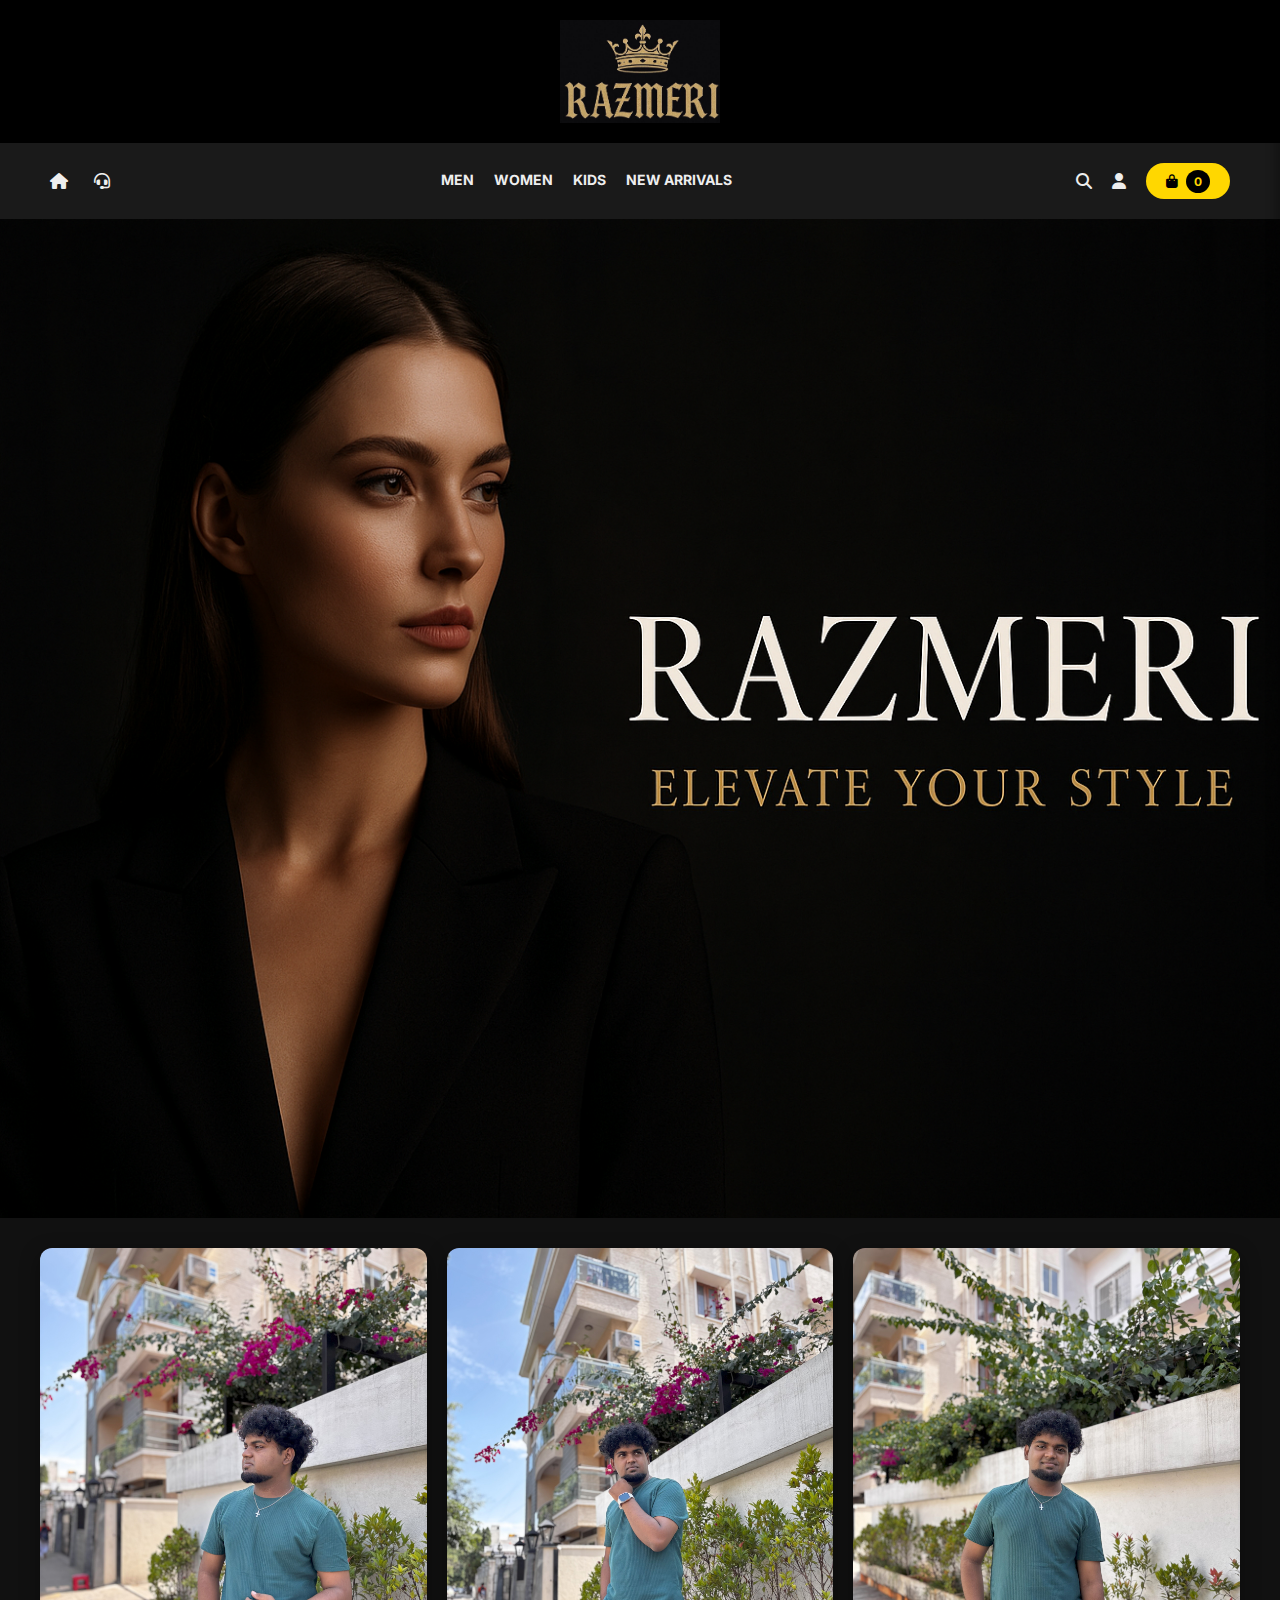
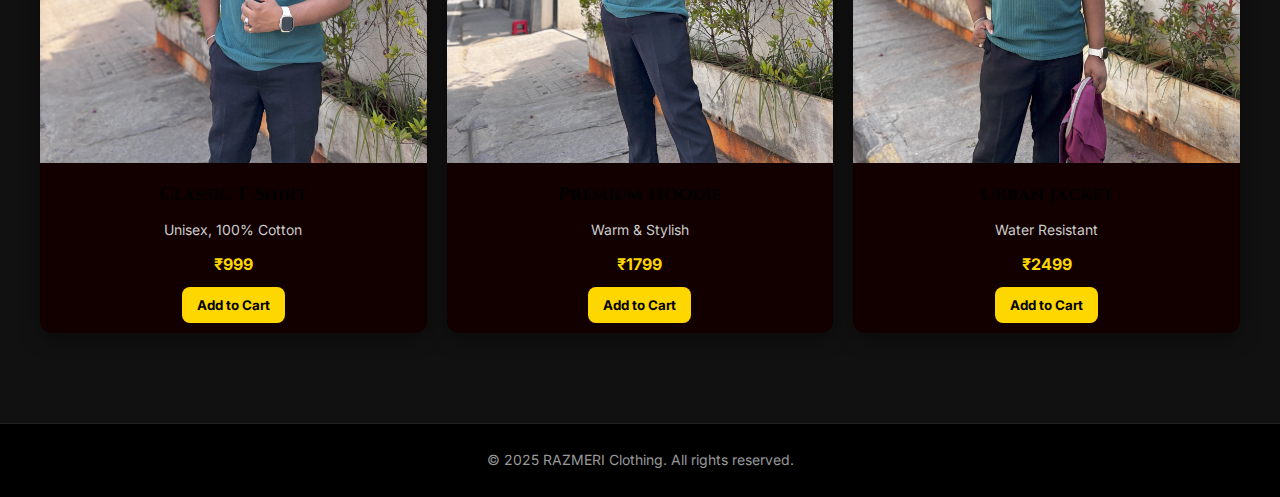
<file: index.html>
<!DOCTYPE html>
<html lang="en">
<head>
  <meta charset="UTF-8" />
  <meta name="viewport" content="width=device-width, initial-scale=1.0" />
  <title>RAZMERI - Luxury Gothic Fashion</title>
  <link rel="stylesheet" href="style.css" />
  <link href="https://fonts.googleapis.com/css2?family=Cinzel:wght@500;700&family=Inter:wght@300;500&display=swap" rel="stylesheet" />
  <link rel="stylesheet" href="https://cdnjs.cloudflare.com/ajax/libs/font-awesome/6.5.0/css/all.min.css"/>
</head>
<body>
  <!-- Header -->
  <header>
    <img src="logo.png.jpeg" alt="RAZMERI Logo" class="logo" />
  </header>

  <!-- Navigation -->
  <nav>
  <div class="nav-left">
    <a href="#"><i class="fa-solid fa-house"></i><span></span></a>
    <a href="#"><i class="fa-solid fa-headset"></i><span></span></a>
  </div>

  <div class="nav-center">
    <a href="#">Men</a>
    <a href="#">Women</a>
    <a href="#">kids</a>
    <a href="#">New Arrivals</a>
    
  </div>

  <div class="nav-right cart-container">
    <a href="search"><i class="fa-solid fa-magnifying-glass"></i></i></a>
    <a href="auth.html"><i class="fa-solid fa-user"></i></a> 
    <!-- Login icon -->
    <button id="cart-btn"><i class="fa-solid fa-bag-shopping"></i><span id="cart-count">0</span></button>
  </div>
</nav>

  <!-- Hero Banner -->
  <div class="hero">
    <div class="hero-text"></div>
  </div>

  <!-- Product Section -->
  <section class="products">
    <div class="product-card">
      <a href="product.html">
      <img src="zach002.jpg" alt="T-shirt" />
      </a>
      <div class="info">
        <h3>Classic T-Shirt</h3>
        <p>Unisex, 100% Cotton</p>
        <div class="price">₹999</div>
        <button class="add-to-cart" data-name="Classic T-Shirt" data-price="999">Add to Cart</button>
      </div>
    </div>
    <div class="product-card">
      <a href="product.html">
      <img src="zach003.jpg" alt="Hoodie" />
      </a>
      <div class="info">
        <h3>Premium Hoodie</h3>
        <p>Warm & Stylish</p>
        <div class="price">₹1799</div>
        <button class="add-to-cart" data-name="Premium Hoodie" data-price="1799">Add to Cart</button>
      </div>
    </div>
    <div class="product-card">
      <a href="product.html">
      <img src="zach004.jpg" alt="Jacket" />
      </a>
      <div class="info">
        <h3>Urban Jacket</h3>
        <p>Water Resistant</p>
        <div class="price">₹2499</div>
        <button class="add-to-cart" data-name="Urban Jacket" data-price="2499">Add to Cart</button>
      </div>
    </div>
  </section>

  <!-- Cart Drawer -->
  <div id="cart-drawer" class="hidden">
    <div class="cart-header">
      <h2>Your Cart</h2>
      <button id="close-cart">x</button>
    </div>
    <ul id="cart-items"></ul>
    <div class="cart-footer">
      <p><strong>Subtotal:</strong> ₹<span id="cart-subtotal">0</span></p>
      <p><strong>Shipping:</strong> ₹49</p>
      <p><strong>Total:</strong> ₹<span id="cart-total">0</span></p>
      <div class="cart-actions">
        <button id="checkout-btn">Checkout</button>
      </div>
    </div>
  </div>

  <!-- Footer -->
  <footer>
    &copy; 2025 RAZMERI Clothing. All rights reserved.
  </footer>

  <script src="script.js"></script>
</body>
</html>
</file>
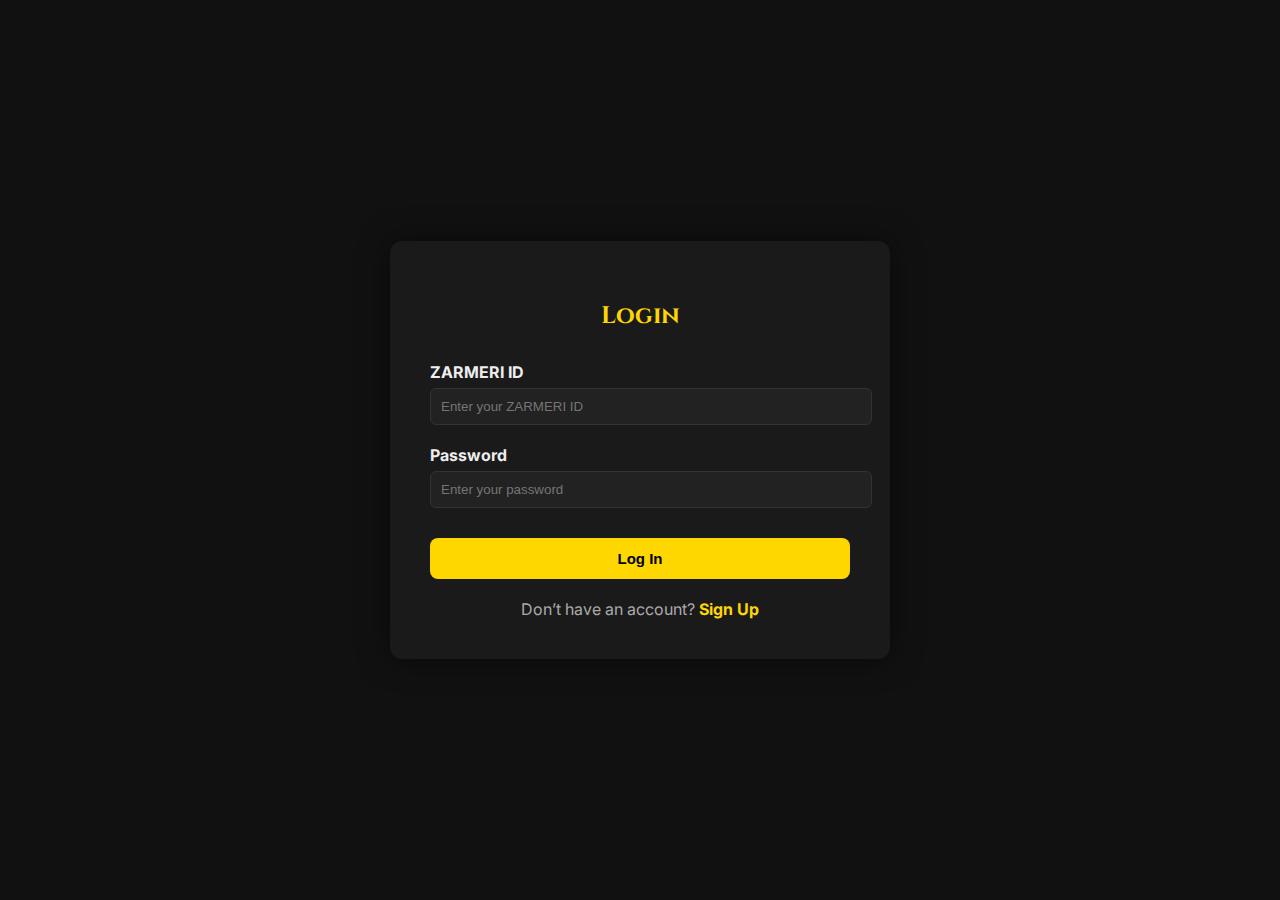
<file: auth.html>
<!DOCTYPE html>
<html lang="en">
<head>
  <meta charset="UTF-8" />
  <meta name="viewport" content="width=device-width, initial-scale=1.0"/>
  <title>ZARMERI Login / Signup</title>
  <link href="https://fonts.googleapis.com/css2?family=Cinzel:wght@600&family=Inter:wght@300;500&display=swap" rel="stylesheet">
  <style>
    body {
      margin: 0;
      font-family: 'Inter', sans-serif;
      background-color: #111;
      color: #eee;
      display: flex;
      justify-content: center;
      align-items: center;
      height: 100vh;
    }

    .auth-container {
      background-color: #1a1a1a;
      padding: 40px;
      border-radius: 12px;
      width: 90%;
      max-width: 420px;
      box-shadow: 0 0 30px rgba(0, 0, 0, 0.5);
    }

    h2 {
      font-family: 'Cinzel', serif;
      text-align: center;
      color: gold;
      margin-bottom: 30px;
    }

    .form-group {
      margin-bottom: 20px;
    }

    .form-group label {
      display: block;
      margin-bottom: 6px;
      font-weight: bold;
    }

    .form-group input {
      width: 100%;
      padding: 10px;
      border-radius: 6px;
      border: 1px solid #333;
      background-color: #222;
      color: #eee;
    }

    .btn {
      width: 100%;
      background-color: gold;
      color: black;
      padding: 12px;
      border: none;
      font-weight: bold;
      font-size: 15px;
      cursor: pointer;
      border-radius: 8px;
      margin-top: 10px;
      transition: 0.3s;
    }

    .btn:hover {
      background-color: white;
    }

    .toggle {
      text-align: center;
      margin-top: 20px;
      color: #aaa;
    }

    .toggle span {
      color: gold;
      cursor: pointer;
      font-weight: bold;
    }

    .hidden {
      display: none;
    }

    .success-message {
      margin-top: 20px;
      text-align: center;
      color: gold;
      font-family: 'Cinzel', serif;
    }

    @media(max-width: 500px) {
      .auth-container {
        padding: 30px 20px;
      }
    }
  </style>
</head>
<body>

  <div class="auth-container">
    <!-- LOGIN FORM -->
    <form id="login-form">
      <h2>Login</h2>
      <div class="form-group">
        <label>ZARMERI ID</label>
        <input type="text" id="login-id" placeholder="Enter your ZARMERI ID" required />
      </div>
      <div class="form-group">
        <label>Password</label>
        <input type="password" id="login-password" placeholder="Enter your password" required />
      </div>
      <button class="btn" type="submit">Log In</button>
      <div class="toggle">
        Don’t have an account? <span onclick="toggleForms()">Sign Up</span>
      </div>
    </form>

    <!-- SIGNUP FORM -->
    <form id="signup-form" class="hidden">
      <h2>Sign Up</h2>
      <div class="form-group">
        <label>Name</label>
        <input type="text" id="signup-name" placeholder="Your name" required />
      </div>
      <div class="form-group">
        <label>Email or Phone</label>
        <input type="text" id="signup-email" placeholder="Email or phone" required />
      </div>
      <div class="form-group">
        <label>Password</label>
        <input type="password" id="signup-password" placeholder="Create a password" required />
      </div>
      <button class="btn" type="submit">Create Account</button>
      <div class="success-message" id="account-id-msg"></div>
      <div class="toggle">
        Already have an account? <span onclick="toggleForms()">Login</span>
      </div>
    </form>
  </div>

  <script>
    function toggleForms() {
      document.getElementById("login-form").classList.toggle("hidden");
      document.getElementById("signup-form").classList.toggle("hidden");
      document.getElementById("account-id-msg").textContent = "";
    }

    // Simulated database using localStorage
    const users = JSON.parse(localStorage.getItem("razmeri_users") || "{}");

    document.getElementById("signup-form").addEventListener("submit", function(e) {
      e.preventDefault();

      const name = document.getElementById("signup-name").value.trim();
      const email = document.getElementById("signup-email").value.trim();
      const password = document.getElementById("signup-password").value.trim();

      const accountId = "ZRM-" + Math.floor(1000 + Math.random() * 9000);

      users[accountId] = { name, email, password };
      localStorage.setItem("razmeri_users", JSON.stringify(users));

      document.getElementById("account-id-msg").textContent =
        `Your ZARMERI ID is: ${accountId}. Please save it to log in next time.`;
    });

    document.getElementById("login-form").addEventListener("submit", function(e) {
      e.preventDefault();

      const loginId = document.getElementById("login-id").value.trim();
      const loginPassword = document.getElementById("login-password").value.trim();

      if (users[loginId] && users[loginId].password === loginPassword) {
        alert("Welcome, " + users[loginId].name + "! You have successfully logged in.");
        // Redirect or do something here
      } else {
        alert("Invalid ID or password.");
      }
    });
  </script>

</body>
</html>
</file>
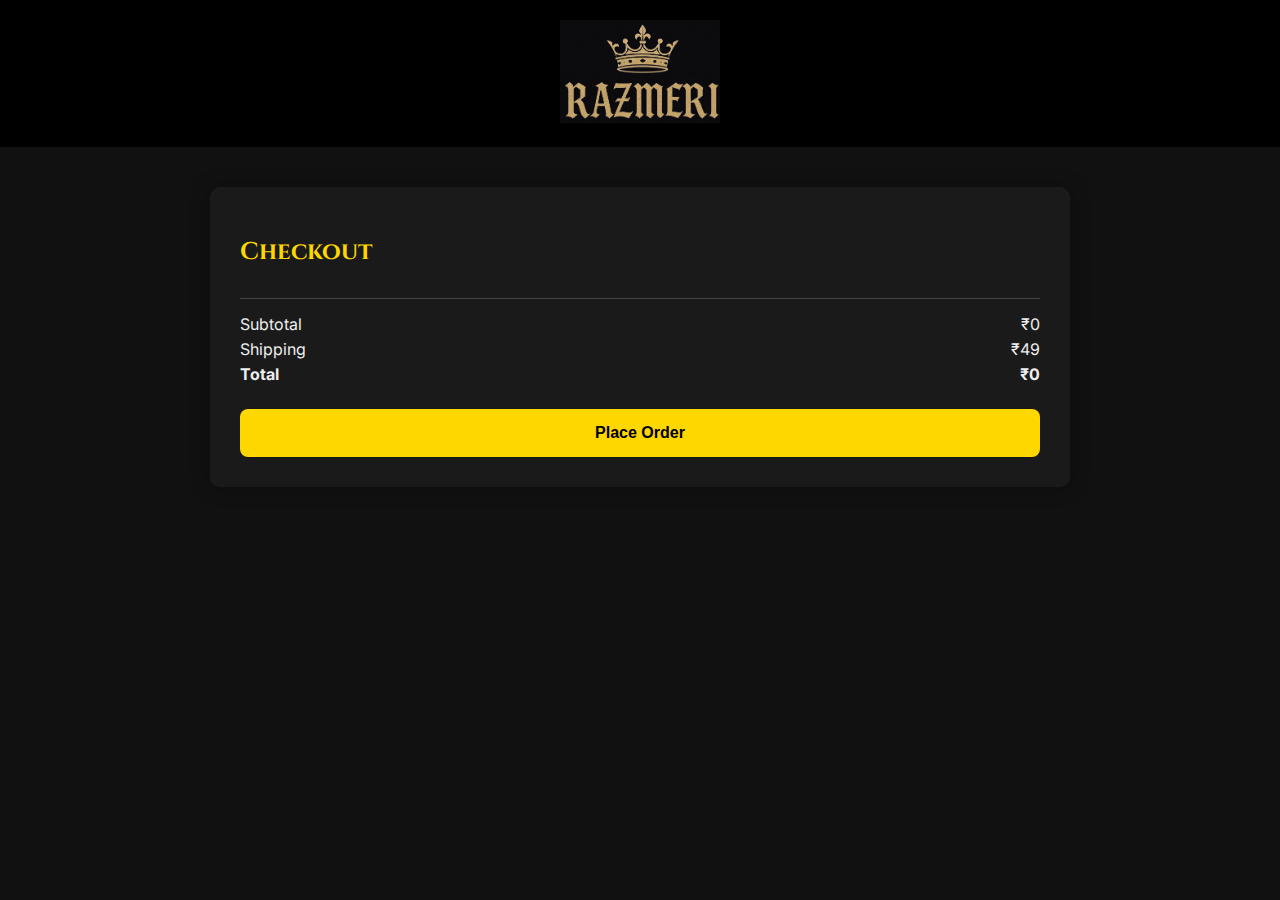
<file: CHECKOUT.HTML>
<!DOCTYPE html>
<html lang="en">
<head>
  <meta charset="UTF-8" />
  <meta name="viewport" content="width=device-width, initial-scale=1.0"/>
  <title>RAZMERI - Checkout</title>
  <link rel="stylesheet" href="https://cdnjs.cloudflare.com/ajax/libs/font-awesome/6.5.0/css/all.min.css"/>
  <style>
    @import url('https://fonts.googleapis.com/css2?family=Cinzel:wght@600&family=Inter:wght@400;500&display=swap');

    body {
      margin: 0;
      padding: 0;
      font-family: 'Inter', sans-serif;
      background-color: #111;
      color: #eee;
    }

    header {
      background-color: #000;
      padding: 20px;
      text-align: center;
    }

    .logo {
      max-width: 160px;
      height: auto;
    }

    .checkout-container {
      max-width: 800px;
      margin: 40px auto;
      padding: 30px;
      background-color: #1a1a1a;
      border-radius: 10px;
      box-shadow: 0 0 20px rgba(0,0,0,0.3);
    }

    h2 {
      font-family: 'Cinzel', serif;
      color: gold;
      margin-bottom: 20px;
    }

    .order-summary {
      margin-bottom: 30px;
    }

    .order-item {
      display: flex;
      justify-content: space-between;
      padding: 10px 0;
      border-bottom: 1px solid #333;
    }

    .totals {
      margin-top: 20px;
      border-top: 1px solid #444;
      padding-top: 10px;
    }

    .totals div {
      display: flex;
      justify-content: space-between;
      margin: 5px 0;
    }

    .checkout-btn {
      width: 100%;
      background-color: gold;
      color: black;
      border: none;
      padding: 15px;
      font-size: 16px;
      font-weight: bold;
      cursor: pointer;
      border-radius: 8px;
      margin-top: 20px;
      transition: background-color 0.3s ease;
    }

    .checkout-btn:hover {
      background-color: white;
      color: black;
    }

    @media (max-width: 600px) {
      .checkout-container {
        margin: 20px;
        padding: 20px;
      }

      .order-item, .totals div {
        flex-direction: column;
        gap: 5px;
        align-items: flex-start;
      }

      .checkout-btn {
        font-size: 14px;
        padding: 12px;
      }
    }
  </style>
</head>
<body>
  <header>
    <img src="logo.png.jpeg" alt="RAZMERI Logo" class="logo" />
  </header>

  <div class="checkout-container">
    <h2>Checkout</h2>
    <div class="order-summary" id="order-summary">
      <!-- JavaScript will insert items here -->
    </div>

    <div class="totals">
      <div><span>Subtotal</span><span id="subtotal">₹0</span></div>
      <div><span>Shipping</span><span>₹49</span></div>
      <div><strong>Total</strong><strong id="total">₹0</strong></div>
    </div>

    <button class="checkout-btn" onclick="placeOrder()">Place Order</button>
  </div>

  <script>
    const cart = JSON.parse(localStorage.getItem("cart")) || [];
    const summaryContainer = document.getElementById("order-summary");
    const subtotalEl = document.getElementById("subtotal");
    const totalEl = document.getElementById("total");
    const stateGSTEl = document.getElementById("state-gst");
    const centralGSTEl = document.getElementById("central-gst");

    let subtotal = 0;
    summaryContainer.innerHTML = "";

    cart.forEach(item => {
      const itemRow = document.createElement("div");
      itemRow.className = "order-item";
      itemRow.innerHTML = `
        <span>${item.name} × ${item.quantity || 1}</span>
        <span>₹${item.price * (item.quantity || 1)}</span>
      `;
      summaryContainer.appendChild(itemRow);
      subtotal += item.price * (item.quantity || 1);
    });

    const shipping = 49;
    const total = subtotal + shipping + stateGST + centralGST;

    subtotalEl.textContent = `₹${subtotal}`;
    stateGSTEl.textContent = `₹${stateGST}`;
    centralGSTEl.textContent = `₹${centralGST}`;
    totalEl.textContent = `₹${total}`;

    function placeOrder() {
      alert("🧾 Thank you for your order! Your items will be shipped soon.");
      localStorage.removeItem("cart");
      window.location.href = "index.html";
    }
  </script>
</body>
</html>
</file>
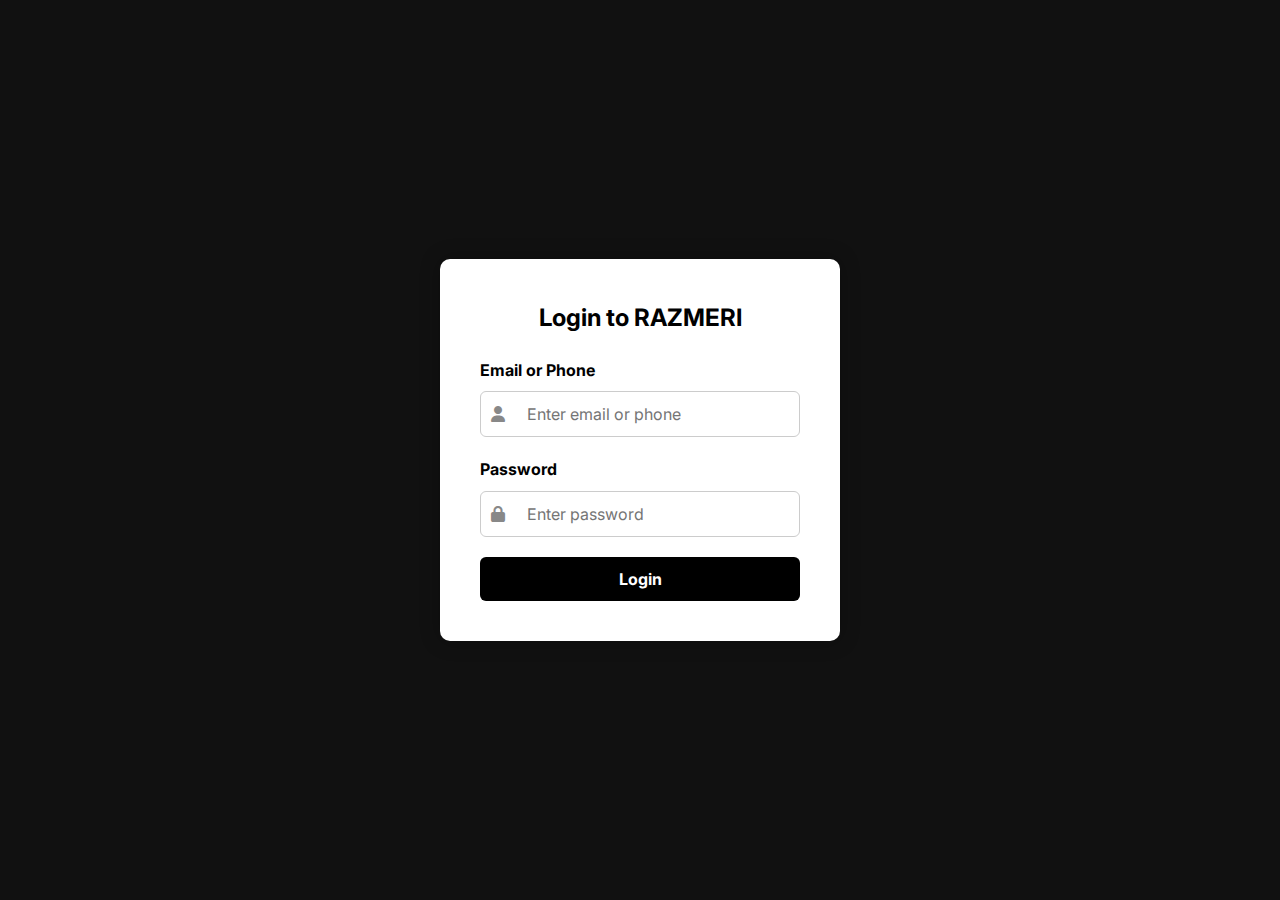
<file: Login.html>
<!DOCTYPE html>
<html lang="en">
<head>
  <meta charset="UTF-8">
  <meta name="viewport" content="width=device-width, initial-scale=1.0">
  <title>RAZMERI Login</title>
  <link rel="stylesheet" href="style.css">
  <link rel="stylesheet" href="https://cdnjs.cloudflare.com/ajax/libs/font-awesome/6.5.0/css/all.min.css">
  <style>
    body {
      display: flex;
      justify-content: center;
      align-items: center;
      height: 100vh;
      background-color: #111;
    }
    .login-box {
      background: #fff;
      padding: 40px;
      border-radius: 10px;
      box-shadow: 0 0 20px rgba(0,0,0,0.3);
      max-width: 400px;
      width: 100%;
    }
    .login-box h2 {
      text-align: center;
      margin-bottom: 20px;
    }
    .input-group {
      margin-bottom: 20px;
    }
    .input-group label {
      display: block;
      margin-bottom: 8px;
      font-weight: bold;
    }
    .input-group input {
      width: 100%;
      padding: 12px;
      border: 1px solid #ccc;
      border-radius: 6px;
    }
    .login-btn {
      width: 100%;
      background-color: black;
      color: white;
      padding: 12px;
      border: none;
      border-radius: 6px;
      font-weight: bold;
      cursor: pointer;
      font-size: 16px;
      transition: background 0.3s;
    }
    .login-btn:hover {
      background-color: gold;
      color: black;
    }
    .icon-input {
      display: flex;
      align-items: center;
      border: 1px solid #ccc;
      border-radius: 6px;
      padding: 0 10px;
      background-color: #fff;
    }
    .icon-input i {
      color: #888;
      margin-right: 10px;
    }
    .icon-input input {
      border: none;
      padding: 12px;
      flex: 1;
      font-size: 16px;
    }
    .icon-input input:focus {
      outline: none;
    }
  </style>
</head>
<body>
  <div class="login-box">
    <h2>Login to RAZMERI</h2>
    <form>
      <div class="input-group">
        <label for="emailOrPhone">Email or Phone</label>
        <div class="icon-input">
          <i class="fa-solid fa-user"></i>
          <input type="text" id="emailOrPhone" placeholder="Enter email or phone" required>
        </div>
      </div>
      <div class="input-group">
        <label for="password">Password</label>
        <div class="icon-input">
          <i class="fa-solid fa-lock"></i>
          <input type="password" id="password" placeholder="Enter password" required>
        </div>
      </div>
      <button type="submit" class="login-btn">Login</button>
    </form>
  </div>
</body>
</html>
</file>
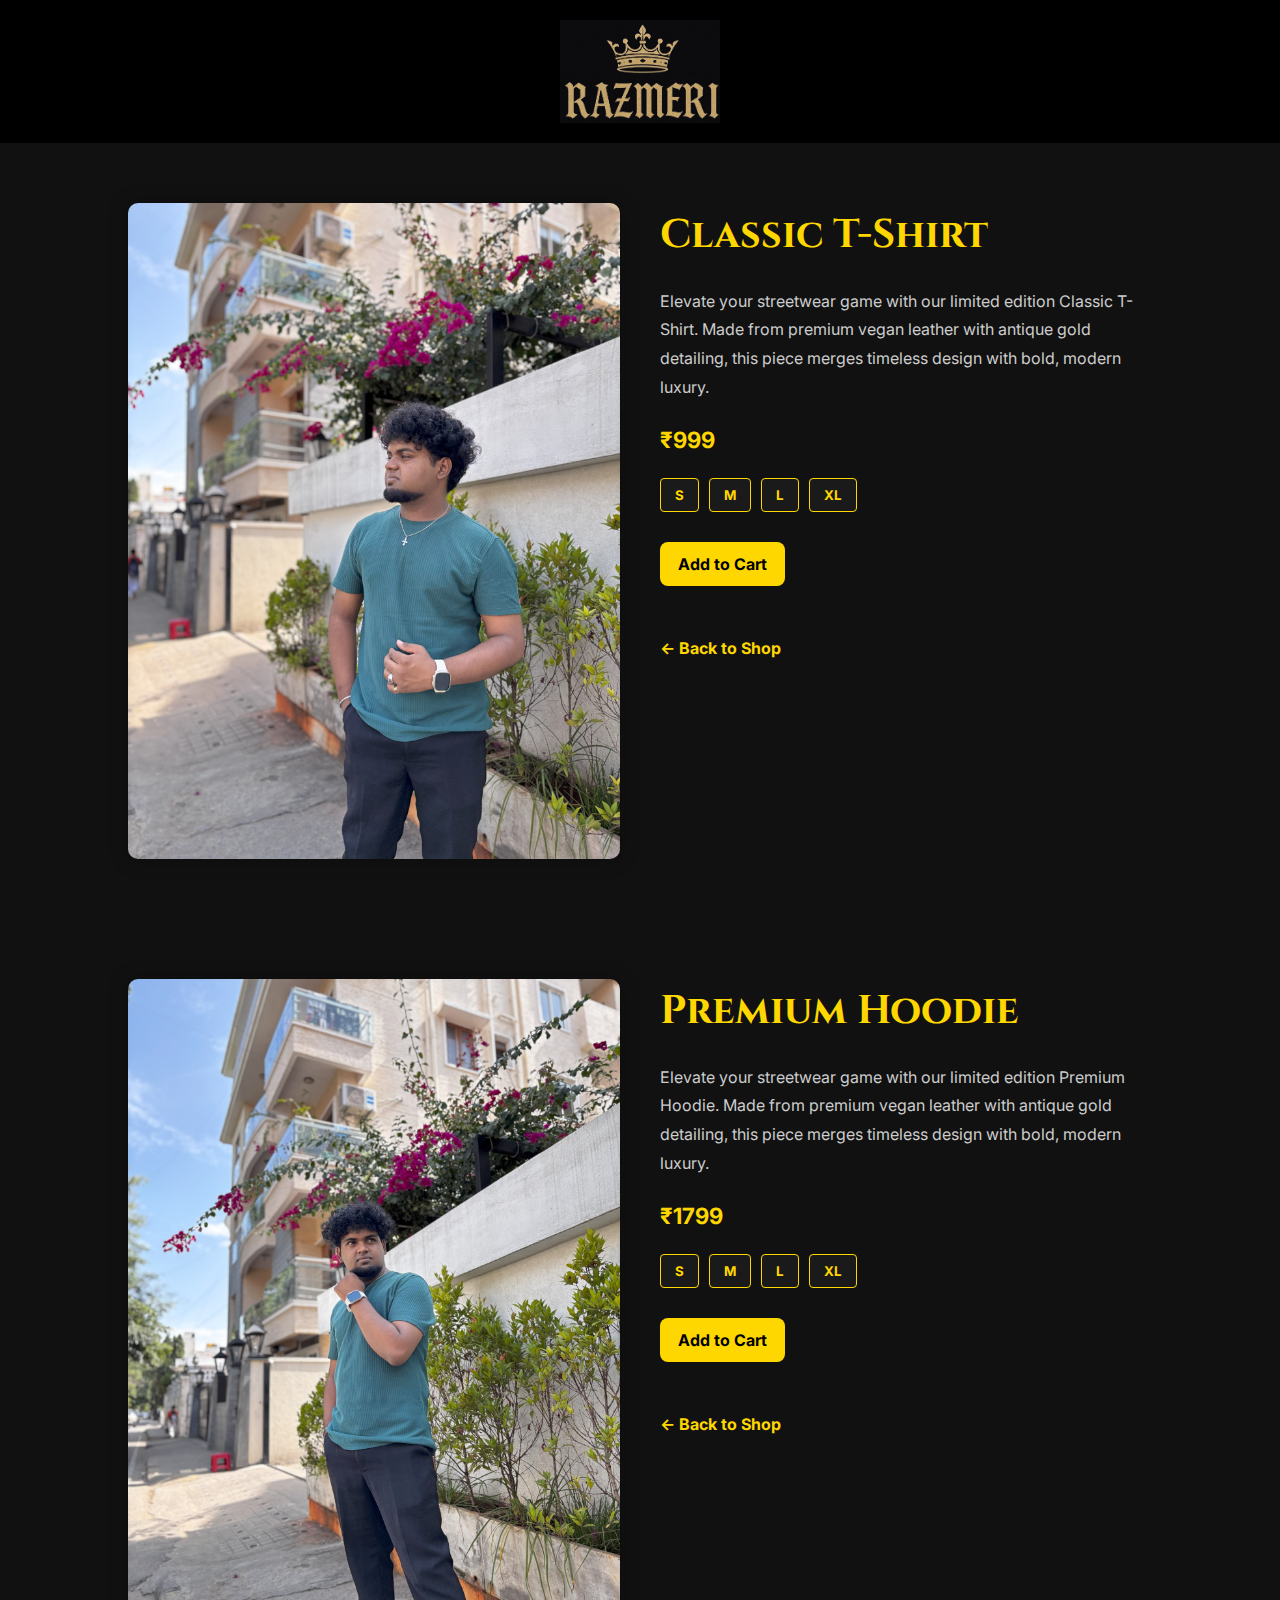
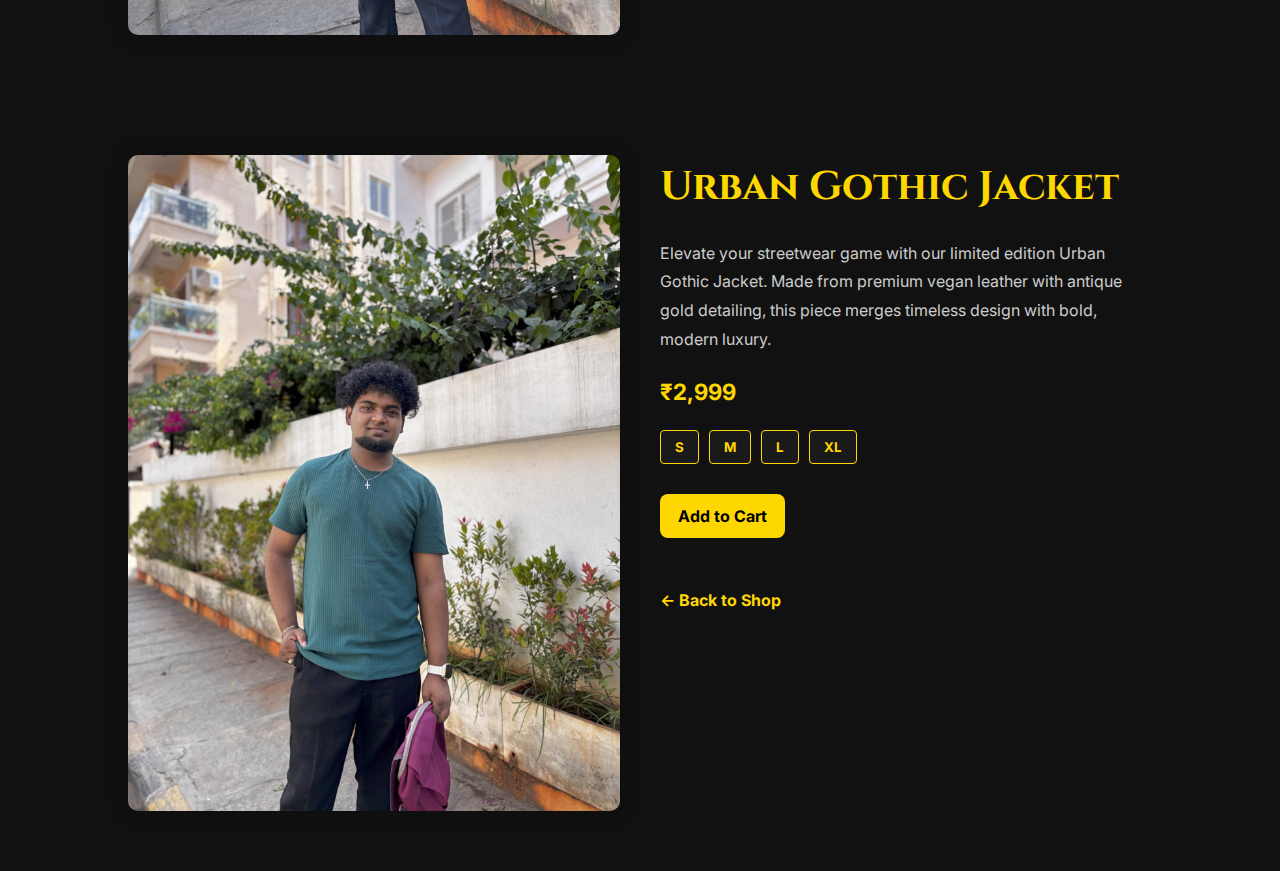
<file: product.html>
<!DOCTYPE html>
<html lang="en">
<head>
  <meta charset="UTF-8" />
  <meta name="viewport" content="width=device-width, initial-scale=1.0"/>
  <title>RAZMERI - Product Detail</title>
  <link rel="stylesheet" href="style.css">
  <link href="https://fonts.googleapis.com/css2?family=Cinzel:wght@500;700&family=Inter:wght@300;500&display=swap" rel="stylesheet">
  <style>
    body {
      background-color: #111;
      color: #eee;
      font-family: 'Inter', sans-serif;
    }

    .product-detail-container {
      display: flex;
      flex-direction: column;
      gap: 40px;
      padding: 60px 10%;
    }

    @media(min-width: 768px) {
      .product-detail-container {
        flex-direction: row;
      }
    }

    .product-image {
      flex: 1;
      max-width: 100%;
      border-radius: 10px;
      overflow: hidden;
      box-shadow: 0 0 20px rgba(0,0,0,0.3);
    }

    .product-image img {
      width: 100%;
      height: auto;
      display: block;
    }

    .product-info {
      flex: 1;
      display: flex;
      flex-direction: column;
      gap: 20px;
    }

    .product-title {
      font-family: 'Cinzel', serif;
      font-size: 2.5rem;
      color: gold;
    }

    .product-description {
      color: #ccc;
      font-size: 1rem;
      line-height: 1.8;
    }

    .product-price {
      font-size: 1.4rem;
      font-weight: bold;
      color: gold;
    }

    .product-sizes {
      display: flex;
      gap: 10px;
    }

    .product-sizes button {
      padding: 8px 14px;
      background: #1a1a1a;
      border: 1px solid gold;
      color: gold;
      cursor: pointer;
      border-radius: 4px;
      font-weight: bold;
      transition: 0.3s;
    }

    .product-sizes button:hover {
      background: gold;
      color: black;
    }

    .add-to-cart {
      background-color: gold;
      color: black;
      padding: 12px 18px;
      border: none;
      cursor: pointer;
      font-weight: bold;
      font-size: 16px;
      border-radius: 8px;
      transition: background 0.3s;
      width: fit-content;
    }

    .add-to-cart:hover {
      background-color: white;
    }

    .back-link {
      margin-top: 30px;
      display: inline-block;
      color: gold;
      text-decoration: none;
      font-weight: bold;
    }

    .back-link:hover {
      text-decoration: underline;
    }
  </style>
</head>
<body>

  <header>
    <img src="logo.png.jpeg" alt="RAZMERI Logo" class="logo" />
  </header>

  <section class="product-detail-container">
    <div class="product-image">
      <img src="zach002.jpg" alt="Classic T-Shirt">
    </div>
    <div class="product-info">
      <h1 class="product-title">Classic T-Shirt</h1>
      <p class="product-description">
        Elevate your streetwear game with our limited edition Classic T-Shirt. Made from premium vegan leather with antique gold detailing, this piece merges timeless design with bold, modern luxury.
      </p>
      <div class="product-price">₹999</div>
      <div class="product-sizes">
        <button>S</button>
        <button>M</button>
        <button>L</button>
        <button>XL</button>
      </div>
      <button class="add-to-cart" onclick="addToCart('Urban Gothic Jacket', 2999)">Add to Cart</button>
      <a href="index.html" class="back-link">← Back to Shop</a>
    </div>
  </section>

  <section class="product-detail-container">
    <div class="product-image">
      <img src="zach003.jpg" alt="Premium Hoodie">
    </div>
    <div class="product-info">
      <h1 class="product-title">Premium Hoodie</h1>
      <p class="product-description">
        Elevate your streetwear game with our limited edition Premium Hoodie. Made from premium vegan leather with antique gold detailing, this piece merges timeless design with bold, modern luxury.
      </p>
      <div class="product-price">₹1799</div>
      <div class="product-sizes">
        <button>S</button>
        <button>M</button>
        <button>L</button>
        <button>XL</button>
      </div>
      <button class="add-to-cart" onclick="addToCart('Urban Gothic Jacket', 2999)">Add to Cart</button>
      <a href="index.html" class="back-link">← Back to Shop</a>
    </div>
  </section>

  <section class="product-detail-container">
    <div class="product-image">
      <img src="zach004.jpg" alt="Premium Jacket">
    </div>
    <div class="product-info">
      <h1 class="product-title">Urban Gothic Jacket</h1>
      <p class="product-description">
        Elevate your streetwear game with our limited edition Urban Gothic Jacket. Made from premium vegan leather with antique gold detailing, this piece merges timeless design with bold, modern luxury.
      </p>
      <div class="product-price">₹2,999</div>
      <div class="product-sizes">
        <button>S</button>
        <button>M</button>
        <button>L</button>
        <button>XL</button>
      </div>
      <button class="add-to-cart" onclick="addToCart('Urban Gothic Jacket', 2999)">Add to Cart</button>
      <a href="index.html" class="back-link">← Back to Shop</a>
    </div>
  </section>



  <script>
    function addToCart(name, price) {
      const cart = JSON.parse(localStorage.getItem("cart")) || [];
      cart.push({ name, price });
      localStorage.setItem("cart", JSON.stringify(cart));
      alert("Added to cart!");
    }
  </script>

</body>
</html>
</file>
<file: style.css>
@import url('https://fonts.googleapis.com/css2?family=Cinzel:wght@500;700&family=Inter:wght@300;500&display=swap');

* {
  margin: 0;
  padding: 0;
  box-sizing: border-box;
  font-family: 'Inter', sans-serif;
}

body {
  background-color: #111;
  line-height: 1.6;
}

/* Header */
header {
  background-color: #000;
  color: gold;
  padding: 20px 40px;
  text-align: center;
}

.logo {
  max-width: 160px;
  height: auto;
  display: block;
  margin: 0 auto;
}

/* Navigation */
nav {
  display: flex;
  justify-content: space-between;
  align-items: center;
  background-color: #1a1a1a;
  padding: 20px 50px;
  flex-wrap: wrap;
}

.nav-left,
.nav-center,
.nav-right {
  display: flex;
  align-items: center;
  gap: 20px;
}

.nav-center {
  justify-content: center;
}

nav a {
  display: flex;
  align-items: center;
  gap: 6px;
  color: #eee;
  text-decoration: none;
  text-transform: uppercase;
  font-weight: bold;
  font-size: 14px;
  transition: color 0.3s;
}

nav a:hover {
  color: gold;
}

nav a i {
  font-size: 16px;
}

.login-icon {
  background-color: gold;
  color: black;
  padding: 10px 14px;
  border-radius: 30px;
  font-size: 16px;
  transition: 0.3s;
}

.login-icon:hover {
  background-color: white;
  color: black;
}

.cart-container {
  padding-left: 20px;
}

#cart-btn {
  background-color: gold;
  color: black;
  border: none;
  padding: 10px 20px;
  cursor: pointer;
  font-weight: bold;
  border-radius: 30px;
  transition: 0.3s;
}

#cart-btn:hover {
  background-color: #fff;
  color: #000;
}

#cart-count {
  background: black;
  color: gold;
  border-radius: 50%;
  padding: 4px 8px;
  font-size: 12px;
  margin-left: 8px;
}

/* Hero */
.hero {
  background: url('banner001.png') no-repeat center center/cover;
  height: 999px;
  display: flex;
  align-items: center;
  justify-content: center;
  text-align: center;
}

.hero-text {
  font-family: 'Cinzel', serif;
  font-size: 3rem;
  color: gold;
  text-shadow: 2px 2px 20px black;
}

/* Products */
.products {
  padding: 30px 40px;
  display: grid;
  grid-template-columns: repeat(auto-fit, minmax(130px, 1fr));
  gap: 20px;
}

.product-card {
  background-color: #120000;
  border-radius: 12px;
  overflow: hidden;
  box-shadow: 0 6px 20px rgba(0, 0, 0, 0.4);
  transition: transform 0.3s;
}

.product-card:hover {
  transform: translateY(-10px);
}

.product-card img {
  width: 100%;
  height: auto;
}

.product-card .info {
  padding: 10px;
  text-align: center;
}

.product-card h3 {
  font-family: 'Cinzel', serif;
  font-size: 18px;
  margin-bottom: 10px;
}

.product-card p {
  font-size: 14px;
  color: #ccc;
  margin-bottom: 10px;
}

.price {
  font-weight: bold;
  font-size: 16px;
  color: gold;
}

.add-to-cart {
  background-color: gold;
  color: black;
  padding: 10px 15px;
  border: none;
  cursor: pointer;
  margin-top: 10px;
  font-weight: bold;
  border-radius: 8px;
  transition: background-color 0.3s;
}

.add-to-cart:hover {
  background-color: #fff;
  color: #000;
}

/* Cart Drawer */
#cart-drawer {
  position: fixed;
  top: 0;
  right: 0;
  width: 340px;
  height: 100%;
  background-color: #1c1c1c;
  box-shadow: -4px 0 10px rgba(0, 0, 0, 0.3);
  transform: translateX(100%);
  transition: transform 0.3s ease-in-out;
  z-index: 1000;
  display: flex;
  flex-direction: column;
  padding: 20px;
  color: #eee;
}

#cart-drawer.open {
  transform: translateX(0);
}

.cart-header {
  display: flex;
  justify-content: space-between;
  align-items: center;
  margin-bottom: 15px;
}

.cart-header h2 {
  font-family: 'Cinzel', serif;
  font-size: 20px;
}

#close-cart {
  background: none;
  border: none;
  color: gold;
  font-size: 20px;
  cursor: pointer;
}

#cart-items {
  list-style: none;
  flex: 1;
  overflow-y: auto;
  padding: 0;
}

#cart-items li {
  margin-bottom: 12px;
  border-bottom: 1px solid #333;
  padding-bottom: 12px;
  display: flex;
  justify-content: space-between;
  align-items: center;
}

.cart-footer {
  margin-top: 20px;
  border-top: 1px solid #333;
  padding-top: 15px;
}

.cart-footer p {
  margin-bottom: 8px;
}

.cart-actions {
  display: flex;
  flex-direction: column;
  gap: 10px;
}

#checkout-btn {
  background-color: gold;
  color: black;
  padding: 12px;
  border: none;
  font-weight: bold;
  cursor: pointer;
  transition: 0.3s;
  border-radius: 8px;
  font-size: 15px;
}

#checkout-btn:hover {
  background-color: white;
  color: black;
}

/* Footer */
footer {
  background-color: #000;
  color: #999;
  padding: 25px;
  text-align: center;
  margin-top: 60px;
  font-size: 14px;
  border-top: 1px solid #222;
}

.hidden {
  display: none;
}
</file>
